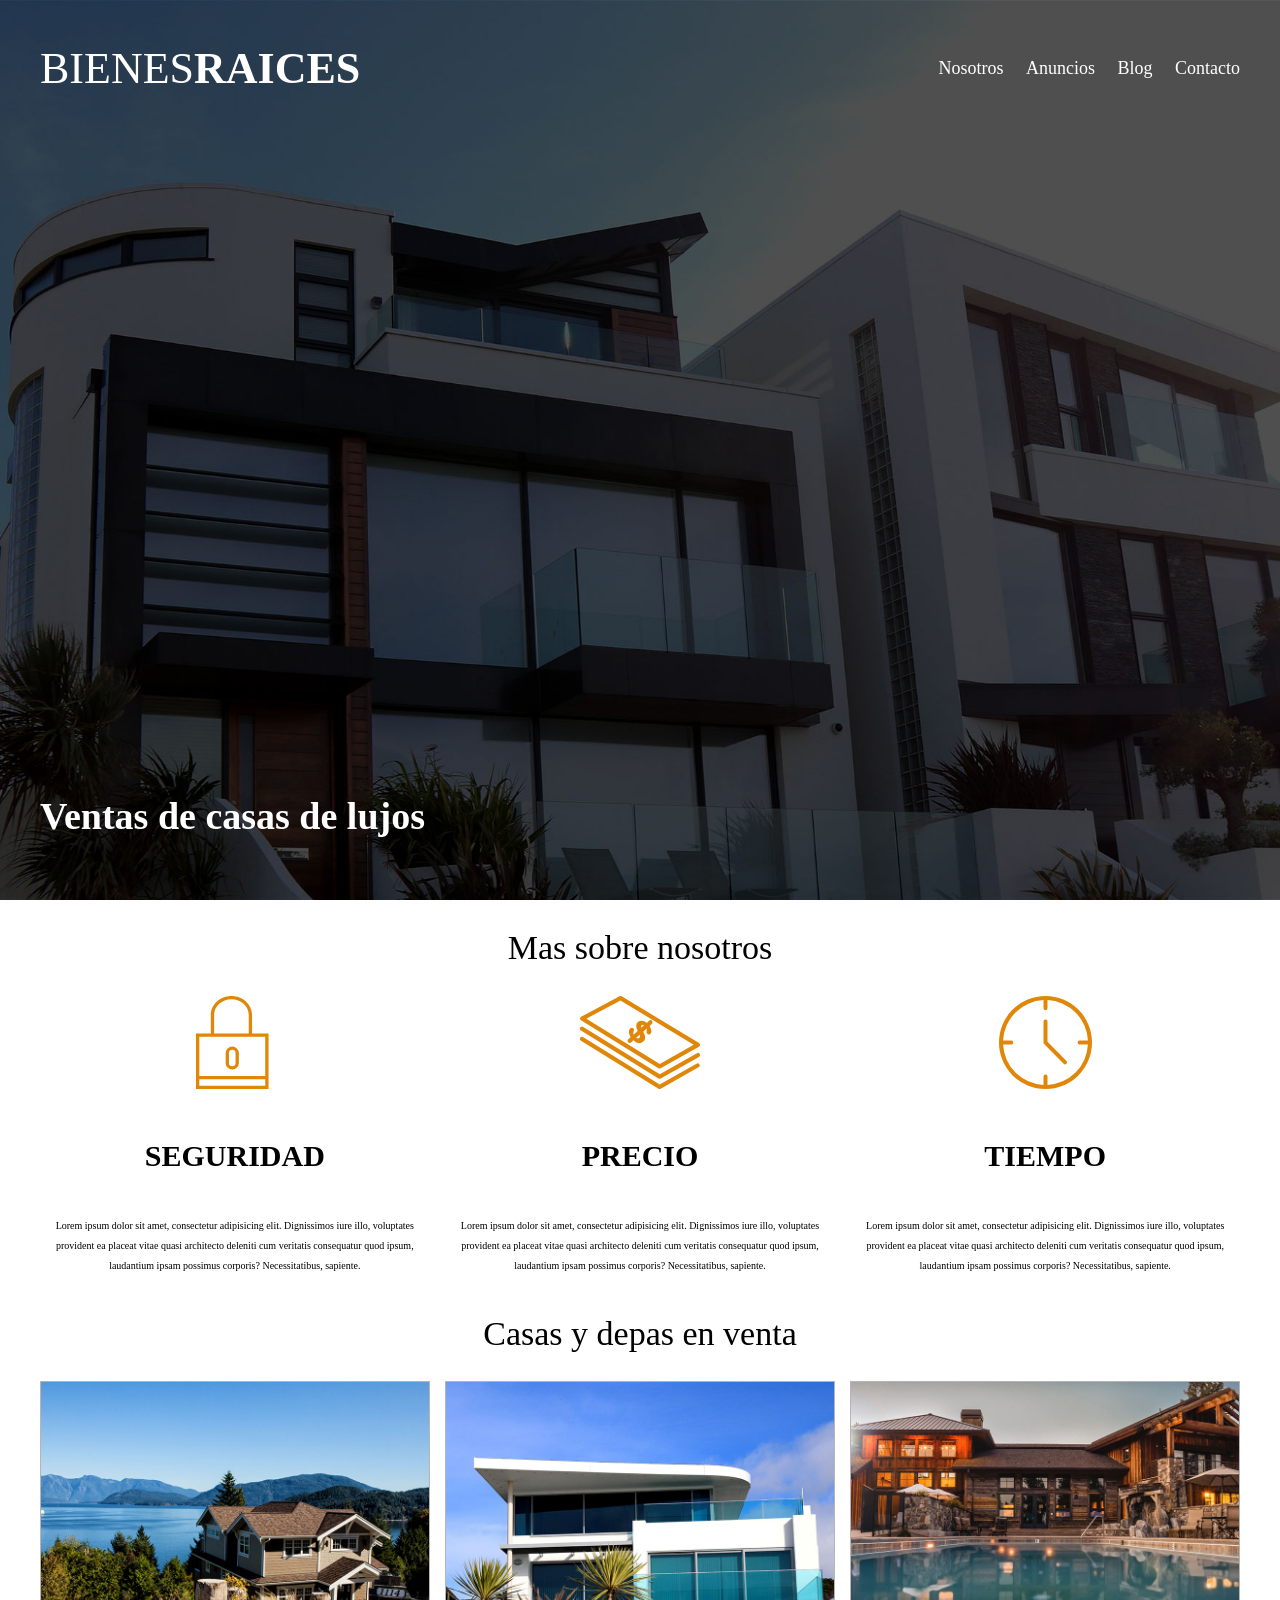
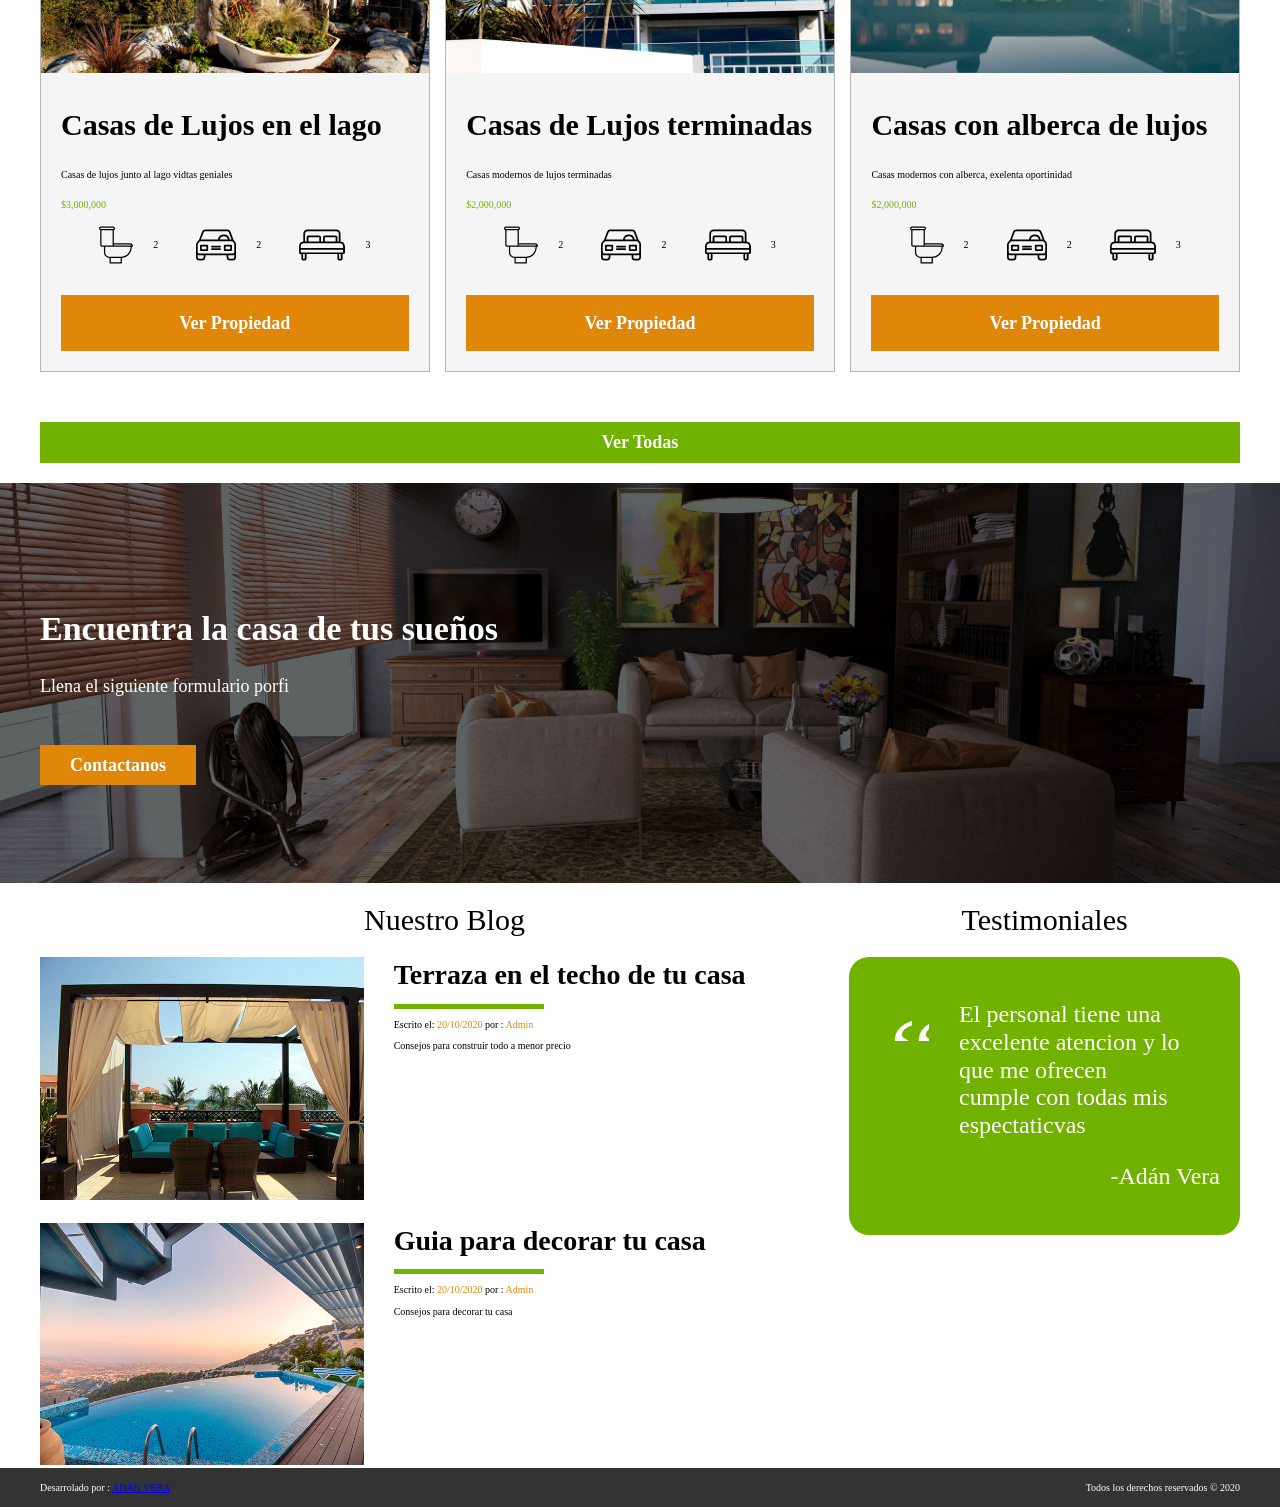
<file: index.html>
<!DOCTYPE html>
<html lang="en">
<head>
    <meta charset="UTF-8">
    <meta name="viewport" content="width=device-width, initial-scale=1.0">
    <title>Bienes Raices</title>
    <link href="https://fonts.googleapis.com/css2?family=Lato:wght@300;400;700;900&display=swap" rel="stylesheet">
    <link rel="stylesheet" href="css/normalize.css">
    <link rel="stylesheet" href="css/main.css">
    
</head>
<body>

    <header class="site-header inicio">

        <div class="contenedor contenido-header">
            <div class="barra">
                <a href="/">
                    <img src="img/logo.svg" alt="">
                </a>
                <div class="mobile-menu">
                    <a href="#navegacion">
                        <img src="img/barras.svg" alt="">
                    </a>
                </div>
                <nav id="navegacion" class="navegacion">
                    <a target="_self" href="nosotros.html">Nosotros</a>
                    <a target="_self" href="anuncios.html">Anuncios</a>
                    <a target="_self" href="blog.html">Blog</a>
                    <a  target="_self" href="contacto.html">Contacto</a>
                </nav>
            </div>
            <h1>Ventas de casas de lujos </h1>
        </div> 
    </header>

    

    <section class="contenedor seccion">
        <h2 class="fw-300 centrar-texto">Mas sobre nosotros</h2>

        <div class="iconos-nosotros">
            <div class="icono">
            <img src="img/icono1.svg" alt="seguridad">
                <h3>SEGURIDAD</h3>
                <p>Lorem ipsum dolor sit amet, consectetur adipisicing elit. Dignissimos iure illo,
                    voluptates provident ea placeat vitae quasi architecto deleniti cum veritatis consequatur 
                    quod ipsum, laudantium ipsam possimus corporis? Necessitatibus, sapiente.
                </p>
            </div> 

            <div class="icono">
                <img src="img/icono2.svg" alt="">
                <h3>PRECIO</h3>
                <p>Lorem ipsum dolor sit amet, consectetur adipisicing elit. Dignissimos iure illo,
                    voluptates provident ea placeat vitae quasi architecto deleniti cum veritatis consequatur 
                    quod ipsum, laudantium ipsam possimus corporis? Necessitatibus, sapiente.
                </p>
            </div>

            <div class="icono">
                <img src="img/icono3.svg" alt="">
                <h3>Tiempo</h3>
                <p>Lorem ipsum dolor sit amet, consectetur adipisicing elit. Dignissimos iure illo,
                    voluptates provident ea placeat vitae quasi architecto deleniti cum veritatis consequatur 
                    quod ipsum, laudantium ipsam possimus corporis? Necessitatibus, sapiente.
                </p>
            </div>
        </div>
    </section>

    <main class="seccion contenedor">

        <h2 class="fw-300 centrar-texto">Casas y depas en venta</h2>
        <div class="contenedor-anuncios">
            <div class="anuncio">
                <img src="img/anuncio1.jpg" alt="">
                <div class="contenido-anuncio">
                    <h3>Casas de Lujos en el lago</h3>
                    <p>Casas de lujos junto al lago vidtas geniales</p>
                    <p class="precio">$3,000,000</p>

                    <ul class="icon-caracteristicas">
                        <li><img src="img/icono_wc.svg" alt=""><p>2</p></li>
                        <li><img src="img/icono_estacionamiento.svg" alt=""><p>2</p></li>
                        <li><img src="img/icono_dormitorio.svg" alt=""><p>3</p></li>
                    </ul>

                    <a href="#" class="boton btn-amarillo d-block">Ver Propiedad</a>
                </div>
            </div>

            <div class="anuncio">
                <img src="img/anuncio2.jpg" alt="">
                <div class="contenido-anuncio">
                    <h3>Casas de Lujos terminadas</h3>
                    <p>Casas modernos de lujos terminadas</p>
                    <p class="precio">$2,000,000</p>

                    <ul class="icon-caracteristicas">
                        <li><img src="img/icono_wc.svg" alt=""><p>2</p></li>
                        <li><img src="img/icono_estacionamiento.svg" alt=""><p>2</p></li>
                        <li><img src="img/icono_dormitorio.svg" alt=""><p>3</p></li>
                    </ul>

                    <a href="#" class="boton btn-amarillo d-block">Ver Propiedad</a>
                </div>
            </div>

            <div class="anuncio">
                <img src="img/anuncio3.jpg" alt="">
                <div class="contenido-anuncio">
                    <h3>Casas con alberca de lujos</h3>
                    <p>Casas modernos con alberca, exelenta oportinidad</p>
                    <p class="precio">$2,000,000</p>
                    <ul class="icon-caracteristicas">
                        <li><img src="img/icono_wc.svg" alt=""><p>2</p></li>
                        <li><img src="img/icono_estacionamiento.svg" alt=""><p>2</p></li>
                        <li><img src="img/icono_dormitorio.svg" alt=""><p>3</p></li>
                    </ul>

                    <a href="#" class="boton btn-amarillo d-block">Ver Propiedad</a>
                </div>
            </div>
        </div>
        <div class="ver-todas">
            <a href="#" class="boton btn-verde">Ver Todas</a>
        </div>

    </main>

    <section class="imagen-contacto"  >
        <div class="contenedor cont-contacto">
            <h2>Encuentra la casa de tus sueños</h2>
            <p>Llena el siguiente formulario porfi</p>
            <a href="#" class="boton btn-amarillo">Contactanos</a>
        </div>
    </section>

    <div class="seccion-inferior contenedor">
        <section class="blog">
            <h3 class="centrar-texto fw-300 seccion">Nuestro Blog</h3>

            <article class="entrada-blog">
                <div class="imagen">
                    <img src="img/blog1.jpg" alt="">
                </div>
                <div class="texto-entrada">
                    <a href="#"><h4>Terraza en el techo de tu casa</h4></a>
                    <p>Escrito el: <span> 20/10/2020 </span> por : <span> Admin </span></p>
                    <p>Consejos para construir todo a menor precio</p>
                </div>
            </article>

            <article class="entrada-blog">
                <div class="imagen">
                    <img src="img/blog2.jpg" alt="">
                </div>
                <div class="texto-entrada">
                    <a href="#"><h4>Guia para decorar tu casa</h4></a>
                    <p>Escrito el: <span> 20/10/2020 </span> por : <span> Admin </span></p>
                    <p>Consejos para decorar tu casa</p>
                </div>
            </article>
        
        </section>

        <section class="testimoniales">
            <h3 class="centrar-texto fw-300 seccion">Testimoniales</h3>
            <div class="testimonial">
                <blockquote>
                    El personal tiene una excelente atencion y lo que me ofrecen
                    cumple con todas mis espectaticvas
                </blockquote>
                <p>-Adán Vera</p>
            </div>
        </section>
    </div>



    <footer class="site-footer seccion">
        <div class="footer-cont contenedor ">
            <div class="desarrollo">
                <p>Desarrolado por : <a href="#">ADÁN VERA</a></p>
            </div>
            <div class="copy">
                <p>Todos los derechos reservados &copy; 2020</p>
            </div>
        </div>
    </footer>

</body>

</html>
</file>
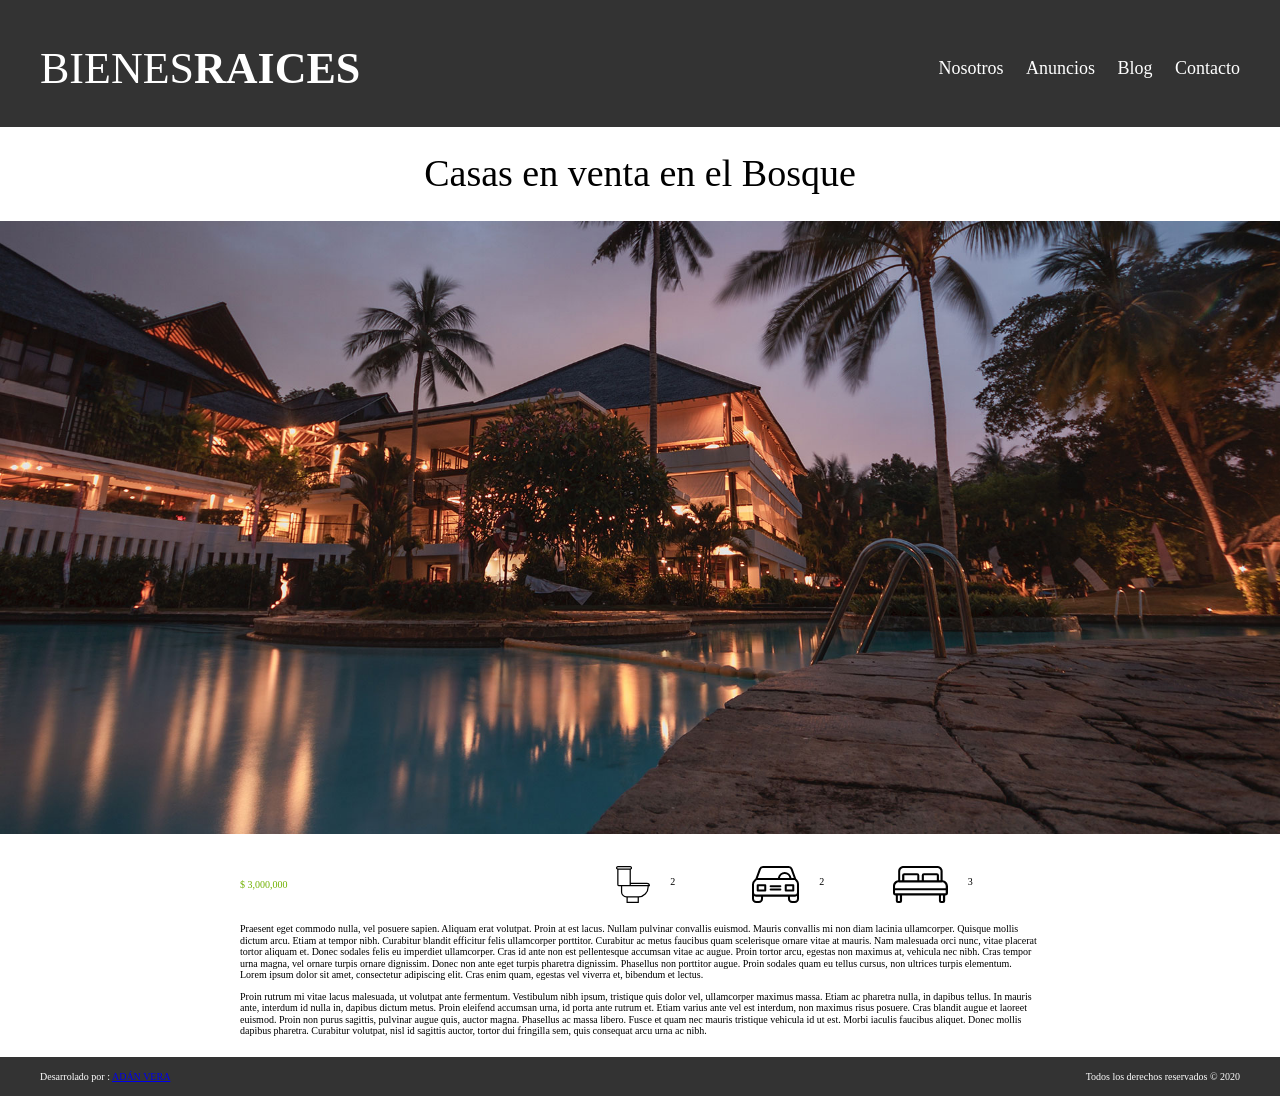
<file: anuncio.html>
<!DOCTYPE html>
<html lang="en">
<head>
    <meta charset="UTF-8">
    <meta name="viewport" content="width=device-width, initial-scale=1.0">
    <title>Bienes Raices</title>
    <link href="https://fonts.googleapis.com/css2?family=Lato:wght@300;400;700;900&display=swap" rel="stylesheet">
    <link rel="stylesheet" href="css/normalize.css">
    <link rel="stylesheet" href="css/main.css">
</head>
<body>
    <header class="site-header">

        <div class="contenedor contenido-header">
            <div class="barra">
                <a href="/">
                    <img src="img/logo.svg" alt="">
                </a>
                <div class="mobile-menu">
                    <a href="#navegacion">
                        <img src="img/barras.svg" alt="">
                    </a>
                </div>
                <nav id="navegacion" class="navegacion">
                    <a target="_self" href="nosotros.html">Nosotros</a>
                    <a target="_self" href="anuncios.html">Anuncios</a>
                    <a target="_self" href="blog.html">Blog</a>
                    <a  target="_self" href="contacto.html">Contacto</a>
                </nav>
            </div>
        </div> 
    </header>
    
    <h1 class="fw-300 centrar-texto">Casas en venta en el Bosque</h1>
    <img src="img/destacada.jpg" alt="">

    <main class="contenedor seccion contenido-centrado">
        <div class="resumen-propiedad">

            <p class="precio">$ 3,000,000</p>

            <ul class="icon-caracteristicas">
                <li><img src="img/icono_wc.svg" alt=""><p>2</p></li>
                <li><img src="img/icono_estacionamiento.svg" alt=""><p>2</p></li>
                <li><img src="img/icono_dormitorio.svg" alt=""><p>3</p></li>
            </ul>
        </div>
        <p>
        Praesent eget commodo nulla, vel posuere sapien. Aliquam erat volutpat. 
        Proin at est lacus. Nullam pulvinar convallis euismod. 
        Mauris convallis mi non diam lacinia ullamcorper. 
        Quisque mollis dictum arcu. Etiam at tempor nibh.
        Curabitur blandit efficitur felis ullamcorper porttitor. 
        Curabitur ac metus faucibus quam scelerisque ornare vitae at mauris. 
        Nam malesuada orci nunc, vitae placerat tortor aliquam et. 
        Donec sodales felis eu imperdiet ullamcorper. 
        Cras id ante non est pellentesque accumsan vitae ac augue. 
        Proin tortor arcu, egestas non maximus at, vehicula nec nibh. 
        Cras tempor urna magna, vel ornare turpis ornare dignissim. 
        Donec non ante eget turpis pharetra dignissim. Phasellus non porttitor augue. 
        Proin sodales quam eu tellus cursus, non ultrices turpis elementum. 
        Lorem ipsum dolor sit amet, consectetur adipiscing elit. 
        Cras enim quam, egestas vel viverra et, bibendum et lectus.</p>

        <p> Proin rutrum mi vitae lacus malesuada, ut volutpat ante fermentum. 
        Vestibulum nibh ipsum, tristique quis dolor vel, ullamcorper maximus massa.
        Etiam ac pharetra nulla, in dapibus tellus. 
        In mauris ante, interdum id nulla in, dapibus dictum metus. 
        Proin eleifend accumsan urna, id porta ante rutrum et. 
        Etiam varius ante vel est interdum, non maximus risus posuere. 
        Cras blandit augue et laoreet euismod. Proin non purus sagittis, 
        pulvinar augue quis, auctor magna. Phasellus ac massa libero. 
        Fusce et quam nec mauris tristique vehicula id ut est. Morbi iaculis faucibus aliquet. 
        Donec mollis dapibus pharetra. 
        Curabitur volutpat, nisl id sagittis auctor, tortor dui fringilla sem,
        quis consequat arcu urna ac nibh.
        </p>
    </main>

    <footer class="site-footer seccion">
        <div class="footer-cont contenedor ">
            <div class="desarrollo">
                <p>Desarrolado por : <a href="#">ADÁN VERA</a></p>
            </div>
            <div class="copy">
                <p>Todos los derechos reservados &copy; 2020</p>
            </div>
        </div>
    </footer>

</body>
</html>
</file>
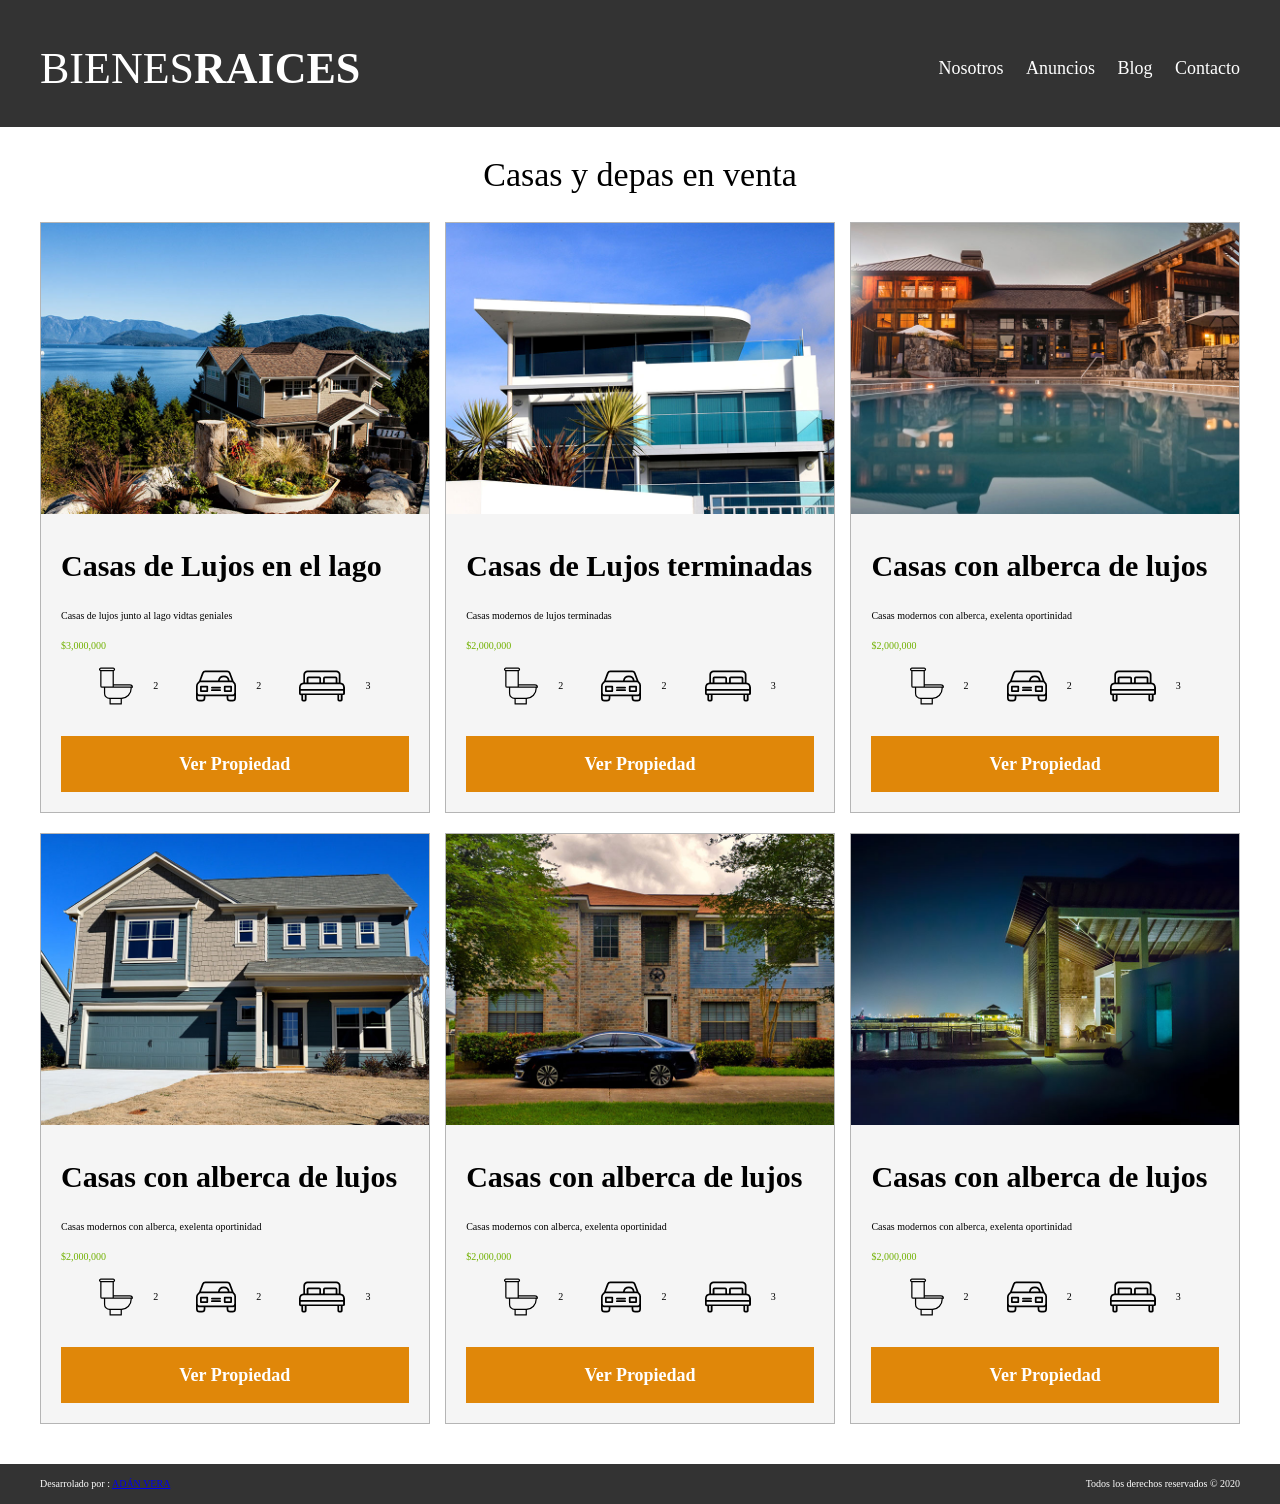
<file: anuncios.html>
<!DOCTYPE html>
<html lang="en">
<head>
    <meta charset="UTF-8">
    <meta name="viewport" content="width=device-width, initial-scale=1.0">
    <title>Bienes Raices</title>
    <link href="https://fonts.googleapis.com/css2?family=Lato:wght@300;400;700;900&display=swap" rel="stylesheet">
    <link rel="stylesheet" href="css/normalize.css">
    <link rel="stylesheet" href="css/main.css">
</head>
<body>
    <header class="site-header">

        <div class="contenedor contenido-header">
            <div class="barra">
                <a href="/">
                    <img src="img/logo.svg" alt="">
                </a>
                <div class="mobile-menu">
                    <a href="#navegacion">
                        <img src="img/barras.svg" alt="">
                    </a>
                </div>
                <nav id="navegacion" class="navegacion">
                    <a target="_self" href="nosotros.html">Nosotros</a>
                    <a target="_self" href="anuncios.html">Anuncios</a>
                    <a target="_self" href="blog.html">Blog</a>
                    <a  target="_self" href="contacto.html">Contacto</a>
                </nav>
            </div>
        </div> 
    </header>
    <main class="seccion contenedor">

        <h2 class="fw-300 centrar-texto">Casas y depas en venta</h2>
        <div class="contenedor-anuncios">
            <div class="anuncio">
                <img src="img/anuncio1.jpg" alt="">
                <div class="contenido-anuncio">
                    <h3>Casas de Lujos en el lago</h3>
                    <p>Casas de lujos junto al lago vidtas geniales</p>
                    <p class="precio">$3,000,000</p>

                    <ul class="icon-caracteristicas">
                        <li><img src="img/icono_wc.svg" alt=""><p>2</p></li>
                        <li><img src="img/icono_estacionamiento.svg" alt=""><p>2</p></li>
                        <li><img src="img/icono_dormitorio.svg" alt=""><p>3</p></li>
                    </ul>

                    <a href="anuncio.html" class="boton btn-amarillo d-block">Ver Propiedad</a>
                </div>
            </div>

            <div class="anuncio">
                <img src="img/anuncio2.jpg" alt="">
                <div class="contenido-anuncio">
                    <h3>Casas de Lujos terminadas</h3>
                    <p>Casas modernos de lujos terminadas</p>
                    <p class="precio">$2,000,000</p>

                    <ul class="icon-caracteristicas">
                        <li><img src="img/icono_wc.svg" alt=""><p>2</p></li>
                        <li><img src="img/icono_estacionamiento.svg" alt=""><p>2</p></li>
                        <li><img src="img/icono_dormitorio.svg" alt=""><p>3</p></li>
                    </ul>

                    <a href="anuncio.html" class="boton btn-amarillo d-block">Ver Propiedad</a>
                </div>
            </div>

            <div class="anuncio">
                <img src="img/anuncio3.jpg" alt="">
                <div class="contenido-anuncio">
                    <h3>Casas con alberca de lujos</h3>
                    <p>Casas modernos con alberca, exelenta oportinidad</p>
                    <p class="precio">$2,000,000</p>
                    <ul class="icon-caracteristicas">
                        <li><img src="img/icono_wc.svg" alt=""><p>2</p></li>
                        <li><img src="img/icono_estacionamiento.svg" alt=""><p>2</p></li>
                        <li><img src="img/icono_dormitorio.svg" alt=""><p>3</p></li>
                    </ul>

                    <a href="anuncio.html" class="boton btn-amarillo d-block">Ver Propiedad</a>
                </div>
            </div>

            <div class="anuncio">
                <img src="img/anuncio4.jpg" alt="">
                <div class="contenido-anuncio">
                    <h3>Casas con alberca de lujos</h3>
                    <p>Casas modernos con alberca, exelenta oportinidad</p>
                    <p class="precio">$2,000,000</p>
                    <ul class="icon-caracteristicas">
                        <li><img src="img/icono_wc.svg" alt=""><p>2</p></li>
                        <li><img src="img/icono_estacionamiento.svg" alt=""><p>2</p></li>
                        <li><img src="img/icono_dormitorio.svg" alt=""><p>3</p></li>
                    </ul>

                    <a href="anuncio.html" class="boton btn-amarillo d-block">Ver Propiedad</a>
                </div>
            </div>

            <div class="anuncio">
                <img src="img/anuncio5.jpg" alt="">
                <div class="contenido-anuncio">
                    <h3>Casas con alberca de lujos</h3>
                    <p>Casas modernos con alberca, exelenta oportinidad</p>
                    <p class="precio">$2,000,000</p>
                    <ul class="icon-caracteristicas">
                        <li><img src="img/icono_wc.svg" alt=""><p>2</p></li>
                        <li><img src="img/icono_estacionamiento.svg" alt=""><p>2</p></li>
                        <li><img src="img/icono_dormitorio.svg" alt=""><p>3</p></li>
                    </ul>

                    <a href="anuncio.html" class="boton btn-amarillo d-block">Ver Propiedad</a>
                </div>
            </div>

            <div class="anuncio">
                <img src="img/anuncio6.jpg" alt="">
                <div class="contenido-anuncio">
                    <h3>Casas con alberca de lujos</h3>
                    <p>Casas modernos con alberca, exelenta oportinidad</p>
                    <p class="precio">$2,000,000</p>
                    <ul class="icon-caracteristicas">
                        <li><img src="img/icono_wc.svg" alt=""><p>2</p></li>
                        <li><img src="img/icono_estacionamiento.svg" alt=""><p>2</p></li>
                        <li><img src="img/icono_dormitorio.svg" alt=""><p>3</p></li>
                    </ul>

                    <a href="anuncio.html" class="boton btn-amarillo d-block">Ver Propiedad</a>
                </div>
            </div>


        </div>
    </main>

    <footer class="site-footer seccion">
        <div class="footer-cont contenedor ">
            <div class="desarrollo">
                <p>Desarrolado por : <a href="#">ADÁN VERA</a></p>
            </div>
            <div class="copy">
                <p>Todos los derechos reservados &copy; 2020</p>
            </div>
        </div>
    </footer>

</body>
</html>
</file>
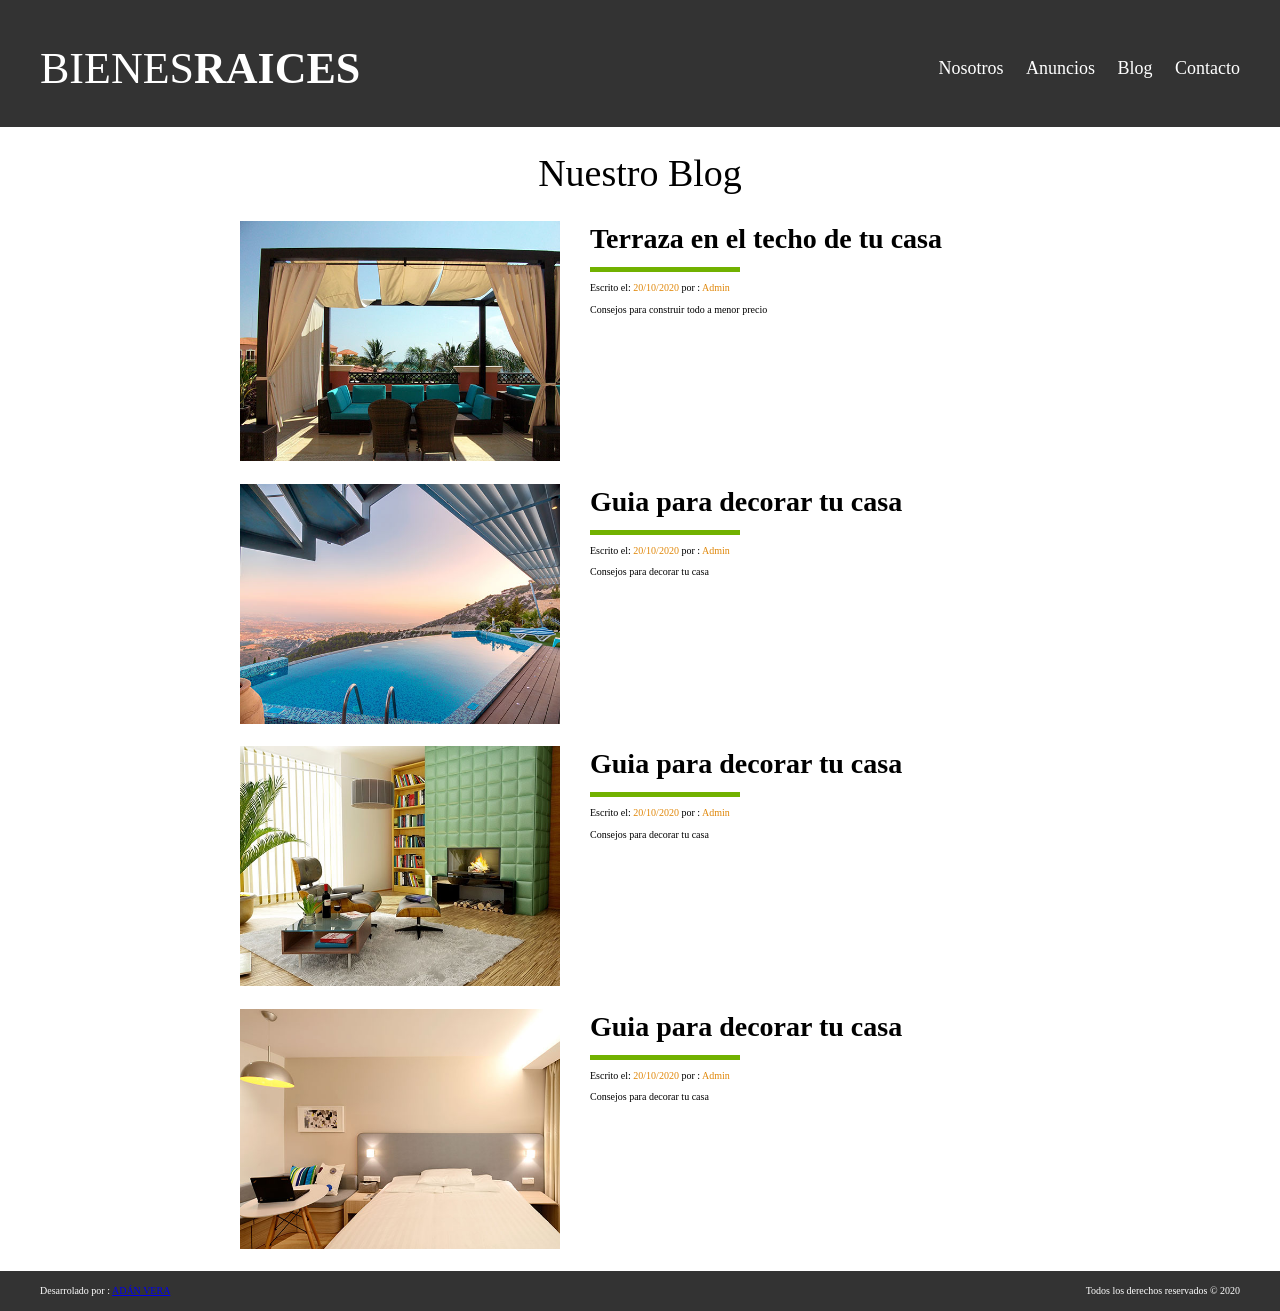
<file: blog.html>
<!DOCTYPE html>
<html lang="en">
<head>
    <meta charset="UTF-8">
    <meta name="viewport" content="width=device-width, initial-scale=1.0">
    <title>Bienes Raices</title>
    <link href="https://fonts.googleapis.com/css2?family=Lato:wght@300;400;700;900&display=swap" rel="stylesheet">
    <link rel="stylesheet" href="css/normalize.css">
    <link rel="stylesheet" href="css/main.css">
</head>
<body>
    <header class="site-header">

        <div class="contenedor contenido-header">
            <div class="barra">
                <a href="/">
                    <img src="img/logo.svg" alt="">
                </a>
                <div class="mobile-menu">
                    <a href="#navegacion">
                        <img src="img/barras.svg" alt="">
                    </a>
                </div>
                <nav id="navegacion" class="navegacion">
                    <a target="_self" href="nosotros.html">Nosotros</a>
                    <a target="_self" href="anuncios.html">Anuncios</a>
                    <a target="_self" href="blog.html">Blog</a>
                    <a  target="_self" href="contacto.html">Contacto</a>
                </nav>
            </div>
        </div> 
    </header>



    <main class="contenedor seccion contenido-centrado"> 
        <h1 class="fw-300 centrar-texto">Nuestro Blog</h1>
        <article class="entrada-blog">
            <div class="imagen">
                <img src="img/blog1.jpg" alt="">
            </div>
            <div class="texto-entrada">
                <a href="entrada.html"><h4>Terraza en el techo de tu casa</h4></a>
                <p>Escrito el: <span> 20/10/2020 </span> por : <span> Admin </span></p>
                <p>Consejos para construir todo a menor precio</p>
            </div>
        </article>

        <article class="entrada-blog">
            <div class="imagen">
                <img src="img/blog2.jpg" alt="">
            </div>
            <div class="texto-entrada">
                <a href="entrada.html"><h4>Guia para decorar tu casa</h4></a>
                <p>Escrito el: <span> 20/10/2020 </span> por : <span> Admin </span></p>
                <p>Consejos para decorar tu casa</p>
            </div>
        </article>
        <article class="entrada-blog">
            <div class="imagen">
                <img src="img/blog3.jpg" alt="">
            </div>
            <div class="texto-entrada">
                <a href="entrada.html"><h4>Guia para decorar tu casa</h4></a>
                <p>Escrito el: <span> 20/10/2020 </span> por : <span> Admin </span></p>
                <p>Consejos para decorar tu casa</p>
            </div>
        </article>
        <article class="entrada-blog">
            <div class="imagen">
                <img src="img/blog4.jpg" alt="">
            </div>
            <div class="texto-entrada">
                <a href="entrada.html"><h4>Guia para decorar tu casa</h4></a>
                <p>Escrito el: <span> 20/10/2020 </span> por : <span> Admin </span></p>
                <p>Consejos para decorar tu casa</p>
            </div>
        </article>
    </main>

    <footer class="site-footer seccion">
        <div class="footer-cont contenedor ">
            <div class="desarrollo">
                <p>Desarrolado por : <a href="#">ADÁN VERA</a></p>
            </div>
            <div class="copy">
                <p>Todos los derechos reservados &copy; 2020</p>
            </div>
        </div>
    </footer>

</body>
</html>
</file>
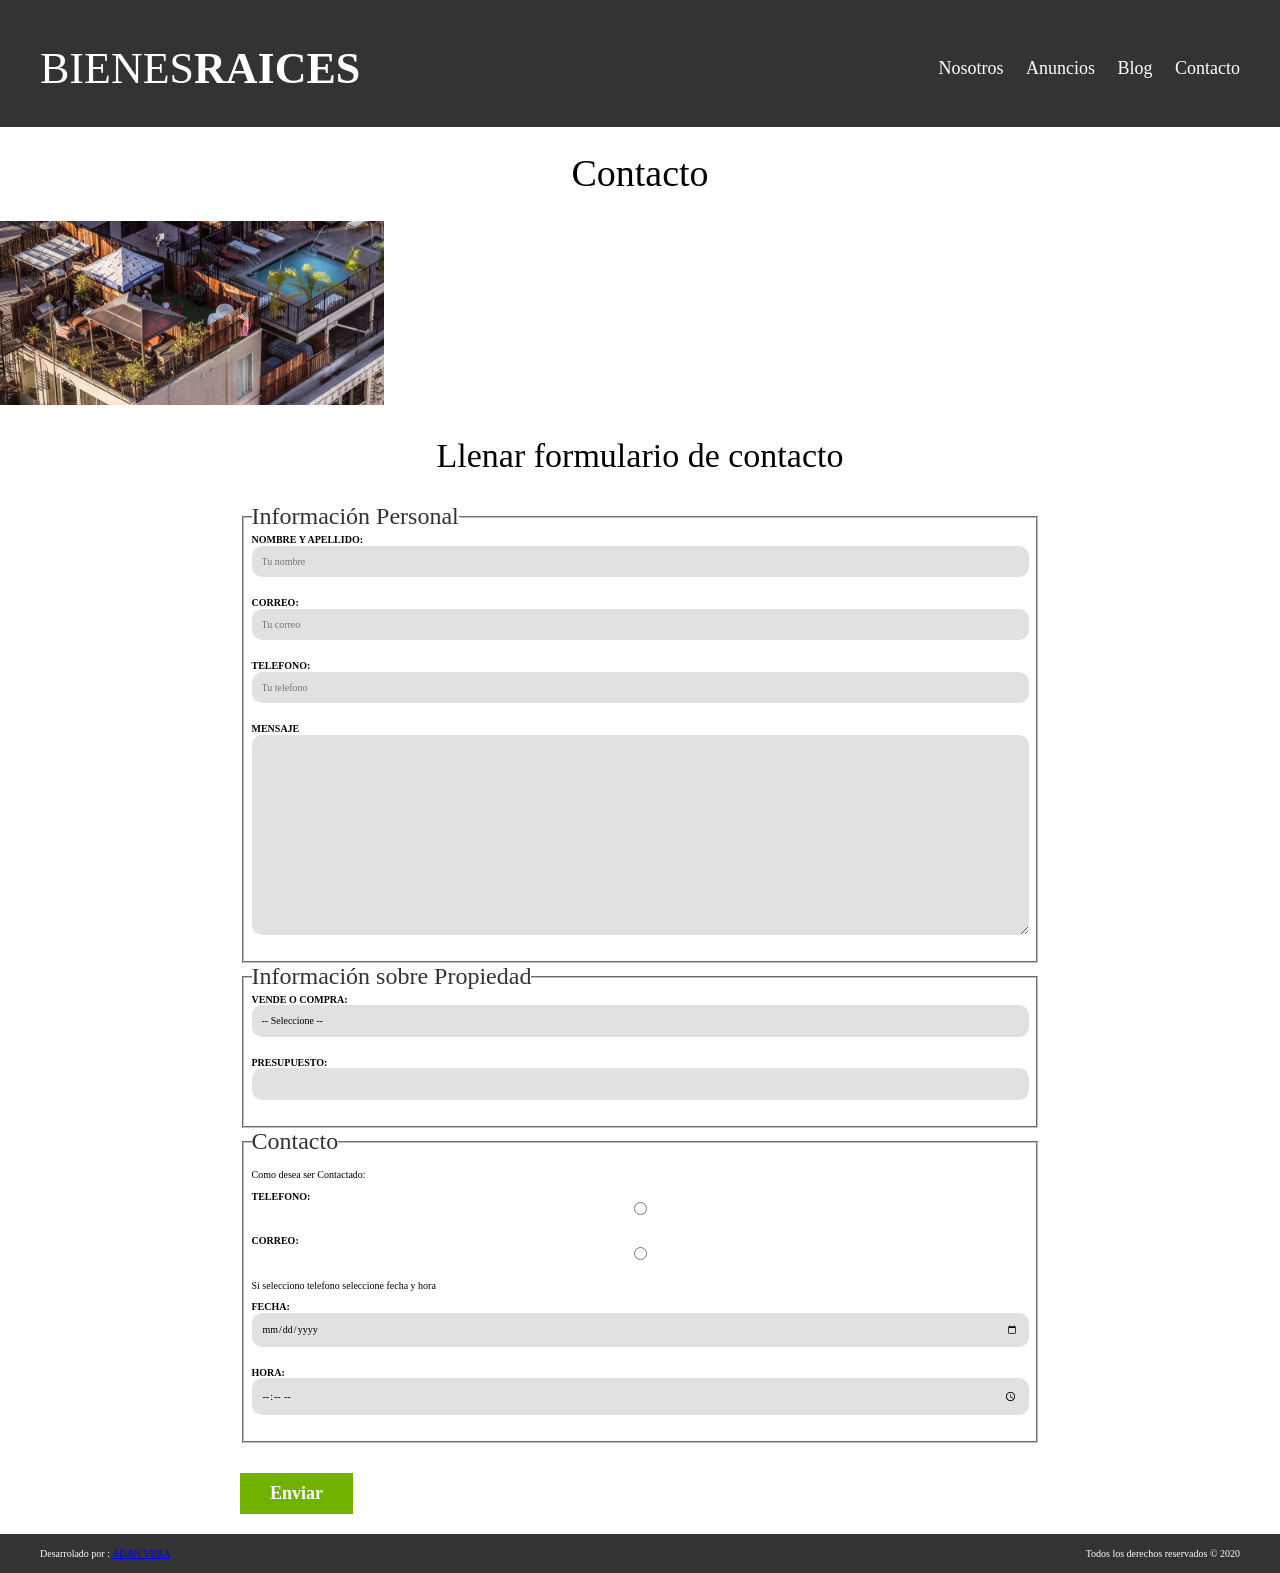
<file: contacto.html>
<!DOCTYPE html>
<html lang="en">
<head>
    <meta charset="UTF-8">
    <meta name="viewport" content="width=device-width, initial-scale=1.0">
    <title>Bienes Raices</title>
    <link href="https://fonts.googleapis.com/css2?family=Lato:wght@300;400;700;900&display=swap" rel="stylesheet">
    <link rel="stylesheet" href="css/normalize.css">
    <link rel="stylesheet" href="css/main.css">
</head>
<body>
    <header class="site-header">

        <div class="contenedor contenido-header">
            <div class="barra">
                <a href="/">
                    <img src="img/logo.svg" alt="">
                </a>
                <div class="mobile-menu">
                    <a href="#navegacion">
                        <img src="img/barras.svg" alt="">
                    </a>
                </div>
                <nav id="navegacion" class="navegacion">
                    <a target="_self" href="nosotros.html">Nosotros</a>
                    <a target="_self" href="anuncios.html">Anuncios</a>
                    <a target="_self" href="blog.html">Blog</a>
                    <a  target="_self" href="contacto.html">Contacto</a>
                </nav>
            </div>
        </div> 
    </header>
    
    <h1 class="fw-300 centrar-texto">Contacto</h1>
    <img src="img/destacada3.jpg" width="30%" alt="">

    <main class="contenedor seccion contenido-centrado">
        <h2 class="fw-300 centrar-texto">Llenar formulario de contacto</h2>

        <fieldset>
            <legend>Información Personal</legend>
            <form action="">
                <label for="nombre">Nombre y apellido: </label>
                <input type="text" id="nombre" placeholder="Tu nombre">

                <label for="correo">Correo: </label>
                <input type="email" id="correo" placeholder="Tu correo">

                <label for="telefono">Telefono: </label>
                <input type="tel" id="telefono" placeholder="Tu telefono">

                <label for="mensaje">Mensaje</label>
                <textarea  id="mensaje" cols="30" rows="10"></textarea>

                
            </form>
        </fieldset>

        <fieldset>
            <legend>Información sobre Propiedad</legend>
            <label for="opciones">Vende o Compra: </label>
            <select  id="opciones">
                <option value="" disabled selected>-- Seleccione --</option>
                <option value="">Compra</option>
                <option value="">Vende</option>
            </select>

            <label for="presupuesto">Presupuesto: </label>
            <input type="number" id="presupuesto" min="0" >
        </fieldset>

        <fieldset>
            <legend>Contacto</legend>

            <p>Como desea ser Contactado: </p>

            <label for="telefono">Telefono: </label>
            <input name="contacto" type="radio" value="telefono" id="telefono">

            <label for="email">Correo: </label>
            <input name="contacto" type="radio" value="email" id="email">

            <p>Si selecciono telefono seleccione fecha y hora</p>
            <label for="fecha">Fecha: </label>
            <input type="date" name="fecha" id="">

            <label for="hora">Hora: </label>
            <input type="time" name="hora" id="hora" min="09:00 " max="16:00">
        </fieldset>

        <input type="submit" value="Enviar" class="boton btn-verde">
    </main>

    <footer class="site-footer seccion">
        <div class="footer-cont contenedor ">
            <div class="desarrollo">
                <p>Desarrolado por : <a href="#">ADÁN VERA</a></p>
            </div>
            <div class="copy">
                <p>Todos los derechos reservados &copy; 2020</p>
            </div>
        </div>
    </footer>

</body>
</html>
</file>
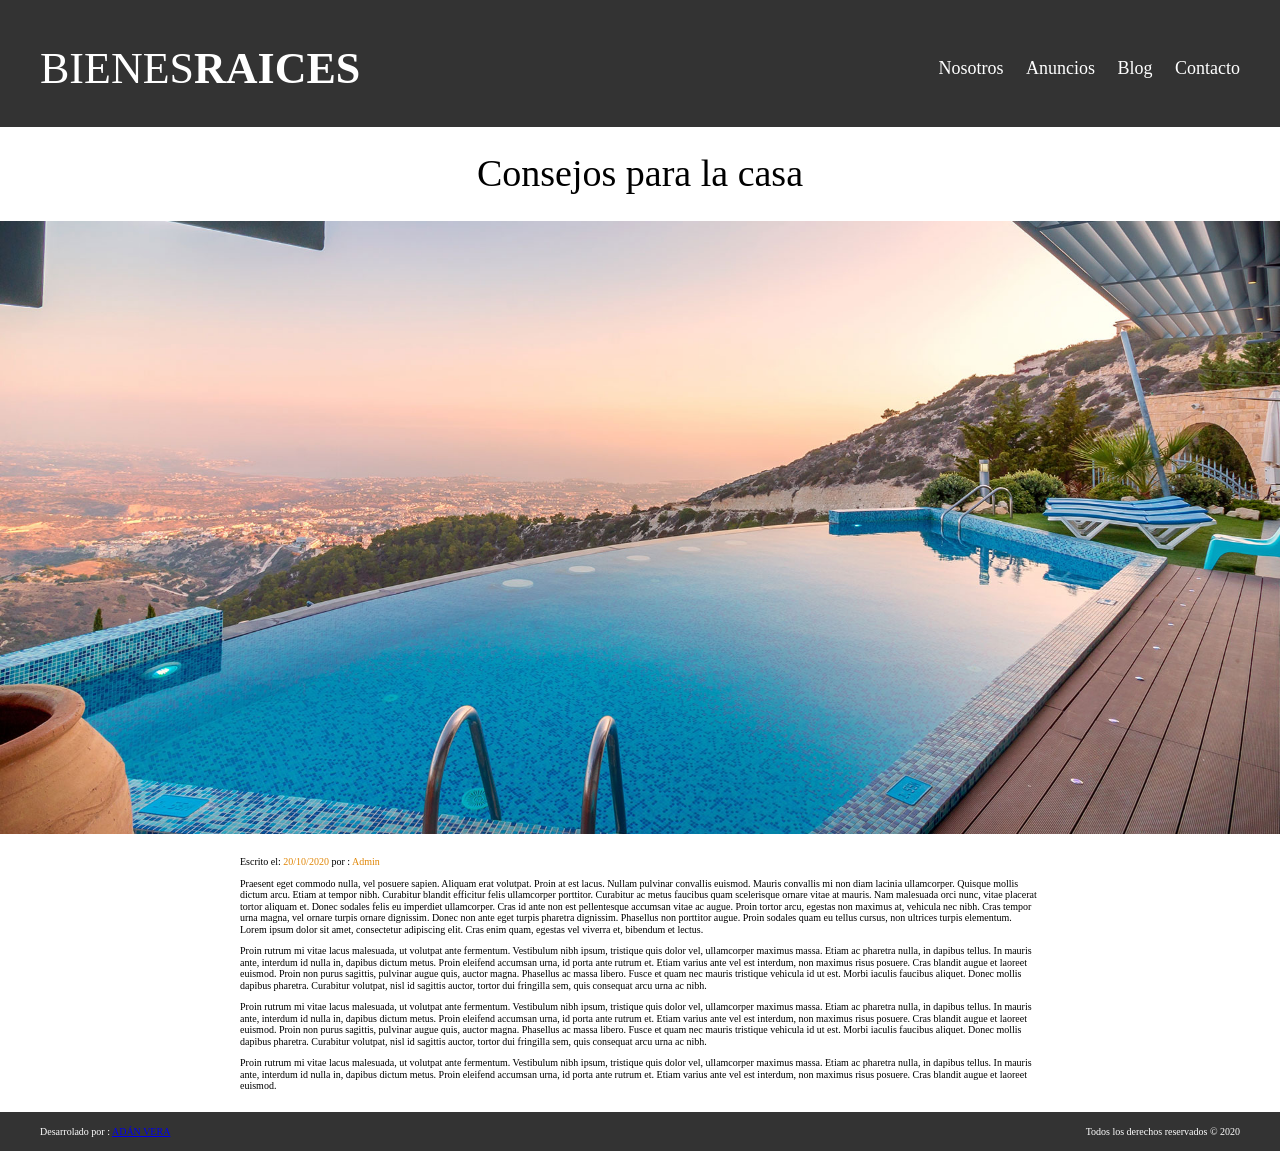
<file: entrada.html>
<!DOCTYPE html>
<html lang="en">
<head>
    <meta charset="UTF-8">
    <meta name="viewport" content="width=device-width, initial-scale=1.0">
    <title>Bienes Raices</title>
    <link href="https://fonts.googleapis.com/css2?family=Lato:wght@300;400;700;900&display=swap" rel="stylesheet">
    <link rel="stylesheet" href="css/normalize.css">
    <link rel="stylesheet" href="css/main.css">
</head>
<body>
    <header class="site-header">

        <div class="contenedor contenido-header">
            <div class="barra">
                <a href="/">
                    <img src="img/logo.svg" alt="">
                </a>
                <div class="mobile-menu">
                    <a href="#navegacion">
                        <img src="img/barras.svg" alt="">
                    </a>
                </div>
                <nav id="navegacion" class="navegacion">
                    <a target="_self" href="nosotros.html">Nosotros</a>
                    <a target="_self" href="anuncios.html">Anuncios</a>
                    <a target="_self" href="blog.html">Blog</a>
                    <a  target="_self" href="contacto.html">Contacto</a>
                </nav>
            </div>
        </div> 
    </header>
    
    <h1 class="fw-300 centrar-texto">Consejos para la casa</h1>
    <img src="img/destacada2.jpg" alt="">

    <main class="contenedor seccion contenido-centrado texto-entrada">
        <p>Escrito el: <span> 20/10/2020 </span> por : <span> Admin </span></p>
        
        <p>
        Praesent eget commodo nulla, vel posuere sapien. Aliquam erat volutpat. 
        Proin at est lacus. Nullam pulvinar convallis euismod. 
        Mauris convallis mi non diam lacinia ullamcorper. 
        Quisque mollis dictum arcu. Etiam at tempor nibh.
        Curabitur blandit efficitur felis ullamcorper porttitor. 
        Curabitur ac metus faucibus quam scelerisque ornare vitae at mauris. 
        Nam malesuada orci nunc, vitae placerat tortor aliquam et. 
        Donec sodales felis eu imperdiet ullamcorper. 
        Cras id ante non est pellentesque accumsan vitae ac augue. 
        Proin tortor arcu, egestas non maximus at, vehicula nec nibh. 
        Cras tempor urna magna, vel ornare turpis ornare dignissim. 
        Donec non ante eget turpis pharetra dignissim. Phasellus non porttitor augue. 
        Proin sodales quam eu tellus cursus, non ultrices turpis elementum. 
        Lorem ipsum dolor sit amet, consectetur adipiscing elit. 
        Cras enim quam, egestas vel viverra et, bibendum et lectus.</p>

        <p> 
        Proin rutrum mi vitae lacus malesuada, ut volutpat ante fermentum. 
        Vestibulum nibh ipsum, tristique quis dolor vel, ullamcorper maximus massa.
        Etiam ac pharetra nulla, in dapibus tellus. 
        In mauris ante, interdum id nulla in, dapibus dictum metus. 
        Proin eleifend accumsan urna, id porta ante rutrum et. 
        Etiam varius ante vel est interdum, non maximus risus posuere. 
        Cras blandit augue et laoreet euismod. Proin non purus sagittis, 
        pulvinar augue quis, auctor magna. Phasellus ac massa libero. 
        Fusce et quam nec mauris tristique vehicula id ut est. Morbi iaculis faucibus aliquet. 
        Donec mollis dapibus pharetra. 
        Curabitur volutpat, nisl id sagittis auctor, tortor dui fringilla sem,
        quis consequat arcu urna ac nibh.
        </p>
        <p> 
        Proin rutrum mi vitae lacus malesuada, ut volutpat ante fermentum. 
        Vestibulum nibh ipsum, tristique quis dolor vel, ullamcorper maximus massa.
        Etiam ac pharetra nulla, in dapibus tellus. 
        In mauris ante, interdum id nulla in, dapibus dictum metus. 
        Proin eleifend accumsan urna, id porta ante rutrum et. 
        Etiam varius ante vel est interdum, non maximus risus posuere. 
        Cras blandit augue et laoreet euismod. Proin non purus sagittis, 
        pulvinar augue quis, auctor magna. Phasellus ac massa libero. 
        Fusce et quam nec mauris tristique vehicula id ut est. Morbi iaculis faucibus aliquet. 
        Donec mollis dapibus pharetra. 
        Curabitur volutpat, nisl id sagittis auctor, tortor dui fringilla sem,
        quis consequat arcu urna ac nibh.
        </p>
        <p> 
        Proin rutrum mi vitae lacus malesuada, ut volutpat ante fermentum. 
        Vestibulum nibh ipsum, tristique quis dolor vel, ullamcorper maximus massa.
        Etiam ac pharetra nulla, in dapibus tellus. 
        In mauris ante, interdum id nulla in, dapibus dictum metus. 
        Proin eleifend accumsan urna, id porta ante rutrum et. 
        Etiam varius ante vel est interdum, non maximus risus posuere. 
        Cras blandit augue et laoreet euismod. 
        </p>

    </main>

    <footer class="site-footer seccion">
        <div class="footer-cont contenedor ">
            <div class="desarrollo">
                <p>Desarrolado por : <a href="#">ADÁN VERA</a></p>
            </div>
            <div class="copy">
                <p>Todos los derechos reservados &copy; 2020</p>
            </div>
        </div>
    </footer>

</body>
</html>
</file>
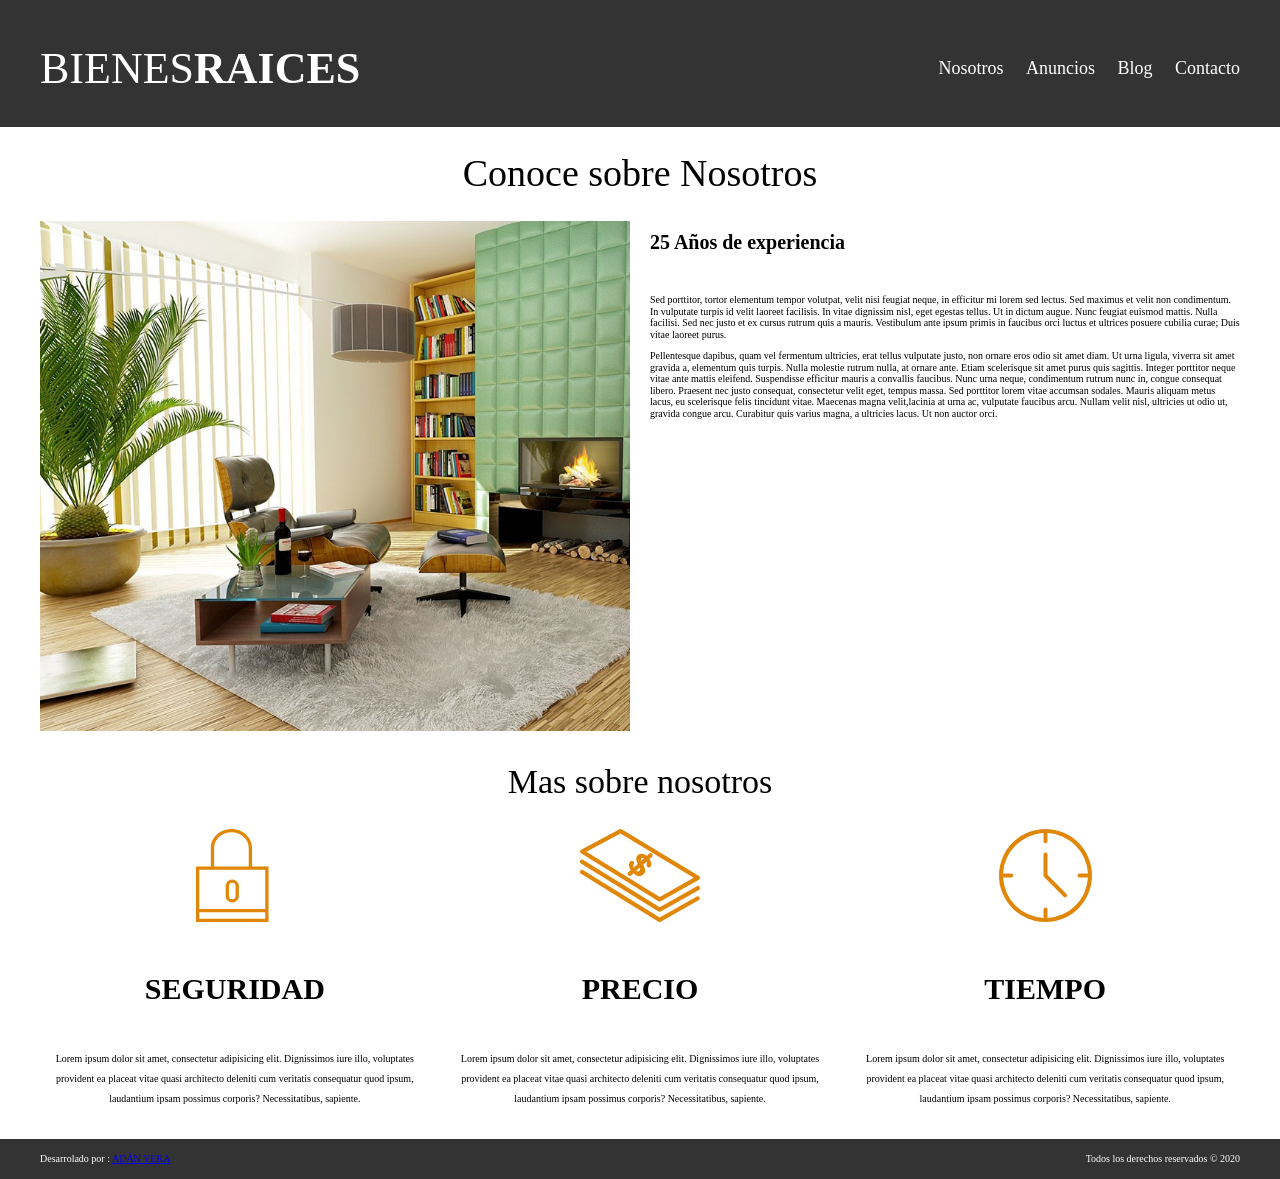
<file: nosotros.html>
<!DOCTYPE html>
<html lang="en">
<head>
    <meta charset="UTF-8">
    <meta name="viewport" content="width=device-width, initial-scale=1.0">
    <title>Bienes Raices</title>
    <link href="https://fonts.googleapis.com/css2?family=Lato:wght@300;400;700;900&display=swap" rel="stylesheet">
    <link rel="stylesheet" href="css/normalize.css">
    <link rel="stylesheet" href="css/main.css">
</head>
<body>
    <header class="site-header">

        <div class="contenedor contenido-header">
            <div class="barra">
                <a href="/">
                    <img src="img/logo.svg" alt="">
                </a>
                <div class="mobile-menu">
                    <a href="#navegacion">
                        <img src="img/barras.svg" alt="">
                    </a>
                </div>
                <nav id="navegacion" class="navegacion">
                    <a target="_self" href="nosotros.html">Nosotros</a>
                    <a target="_self" href="anuncios.html">Anuncios</a>
                    <a target="_self" href="blog.html">Blog</a>
                    <a  target="_self" href="contacto.html">Contacto</a>
                </nav>
            </div>
        </div> 
    </header>
    
    <main class="contenedor">
        <h1 class="fw-300 centrar-texto">Conoce sobre Nosotros</h1>
        <div class="contenido-nosotros">
            <div class="imagen">
                <img src="img/nosotros.jpg" alt="">
            </div>
            <div class="texto-nosotros">
                <blockquote>25 Años de experiencia</blockquote>
                
                <p> Sed porttitor, tortor elementum tempor volutpat, velit nisi feugiat neque, in efficitur mi lorem sed lectus.
                    Sed maximus et velit non condimentum. In vulputate turpis id velit laoreet facilisis. 
                    In vitae dignissim nisl, eget egestas tellus. Ut in dictum augue. Nunc feugiat euismod mattis. 
                    Nulla facilisi. Sed nec justo et ex cursus rutrum quis a mauris.
                    Vestibulum ante ipsum primis in faucibus orci luctus et ultrices posuere cubilia curae;
                    Duis vitae laoreet purus. 
                </p>
                <p>Pellentesque dapibus, quam vel fermentum ultricies, erat tellus vulputate justo, non ornare eros odio sit amet diam. 
                    Ut urna ligula, viverra sit amet gravida a, elementum quis turpis. Nulla molestie rutrum nulla, at ornare ante. 
                    Etiam scelerisque sit amet purus quis sagittis. Integer porttitor neque vitae ante mattis eleifend. 
                    Suspendisse efficitur mauris a convallis faucibus. Nunc urna neque, condimentum rutrum nunc in, congue consequat libero. 
                    Praesent nec justo consequat, consectetur velit eget, tempus massa. Sed porttitor lorem vitae accumsan sodales. 
                    Mauris aliquam metus lacus, eu scelerisque felis tincidunt vitae. Maecenas magna velit,lacinia at urna ac, vulputate faucibus arcu. 
                    Nullam velit nisl, ultricies ut odio ut, gravida congue arcu. Curabitur quis varius magna, a ultricies lacus. Ut non auctor orci.
                </p>
            </div>
        </div>
    </main>


    <section class="contenedor seccion">
        <h2 class="fw-300 centrar-texto">Mas sobre nosotros</h2>

        <div class="iconos-nosotros">
            <div class="icono">
            <img src="img/icono1.svg" alt="seguridad">
                <h3>SEGURIDAD</h3>
                <p>Lorem ipsum dolor sit amet, consectetur adipisicing elit. Dignissimos iure illo,
                    voluptates provident ea placeat vitae quasi architecto deleniti cum veritatis consequatur 
                    quod ipsum, laudantium ipsam possimus corporis? Necessitatibus, sapiente.
                </p>
            </div> 

            <div class="icono">
                <img src="img/icono2.svg" alt="">
                <h3>PRECIO</h3>
                <p>Lorem ipsum dolor sit amet, consectetur adipisicing elit. Dignissimos iure illo,
                    voluptates provident ea placeat vitae quasi architecto deleniti cum veritatis consequatur 
                    quod ipsum, laudantium ipsam possimus corporis? Necessitatibus, sapiente.
                </p>
            </div>

            <div class="icono">
                <img src="img/icono3.svg" alt="">
                <h3>Tiempo</h3>
                <p>Lorem ipsum dolor sit amet, consectetur adipisicing elit. Dignissimos iure illo,
                    voluptates provident ea placeat vitae quasi architecto deleniti cum veritatis consequatur 
                    quod ipsum, laudantium ipsam possimus corporis? Necessitatibus, sapiente.
                </p>
            </div>
        </div>
    </section>

    <footer class="site-footer seccion">
        <div class="footer-cont contenedor ">
            <div class="desarrollo">
                <p>Desarrolado por : <a href="#">ADÁN VERA</a></p>
            </div>
            <div class="copy">
                <p>Todos los derechos reservados &copy; 2020</p>
            </div>
        </div>
    </footer>

</body>
</html>
</file>
<file: css/main.css>
html {
    box-sizing: border-box;
    font-size: 62.5%; /** Reset para REMS - 62.5% = 10px de 16px **/
}
*, *:before, *:after {
    box-sizing: inherit;
}

.body{
    font-family: 'Lato', sans-serif;
    font-size: 1.6rem;
    line-height: 2;
}
/*Globales*/

.contenedor{
    width: 95%;
    max-width: 120rem; /** = 1200px; **/
    margin: 0 auto;
}

h1{
    font-size: 3.8rem;
}
h2{
    font-size: 3.4rem;
}
h3{
    font-size: 3rem;
}
h4{
    font-size: 2.8rem;
}

img{
    max-width: 100%;
}

/*utilidades*/
.seccion{
    margin-top: 2rem;
    margin-bottom: 2rem;
}

.fw-300{
    font-weight: 300;
}

.centrar-texto{
    text-align: center;
}
.d-block{
    display: block!important;
}
.contenido-centrado{
    max-width: 800px;
}
/*Botones*/

.boton{
    display: block;
    flex: 0 0 100%;
    color: white;
    font-weight: 700;
    text-decoration: none;
    text-align: center;
    font-size: 1.8rem;
    margin-top: 3rem;
    padding:1rem 3rem;
    display: inline-block;
    border: none;
}
@media (min-width: 768px) {
    .boton{
        display: inline-block;
    }
    
}
.boton:hover{
    cursor: pointer;
}

.btn-amarillo{
    background-color: #E08709;
}
.btn-verde{
    background-color: #71b100;
}

/*Header*/
.site-header{
    background-color: #333333;
    padding: 1rem 0 3rem 0;
}
.site-header.inicio{
    background-image: url(../img/header.jpg);
    height: 100vh;
    min-height: 60rem;
    background-position: center center;
    background-size: cover;
}

.contenido-header{
    height: 100%;
    display: flex;
    flex-direction: column;
    justify-content: space-between;
    text-align: center;

}

.contenido-header h1{
    color: white;
    padding-bottom: 2rem;
    max-width: 60rem;
    line-height: 1.8rem;
}
@media (min-width: 768px) {
    .contenido-header{
        text-align: left;
    }
}

/*Barra*/

.barra{
    
    padding-top: 3rem;
}
@media (min-width: 768px) {
    .barra{
        display: flex;
        justify-content: space-between;
        align-items: center;
    }
}
/*Navegacion*/
.navegacion a{
    text-decoration: none;
    color: #ffffff;
    font-size: 1.8rem;
    display: block;
}
@media (min-width: 768px) {
    .navegacion a{
        display: inline-block;
        margin-right: 2rem;
    }
    .navegacion a:last-of-type {
        margin: 0;
    }
}
.navegacion a:hover{
    color: #71b100;
}

/*Mobile Menu*/
.mobile-menu img{
    width: 5rem;
}
@media (min-width: 768px) {
    .mobile-menu{
        display: none;
    }
}
.navegacion:target{
    display: block;
}
.navegacion{
    display: none;
}

@media (min-width: 768px) {
    .navegacion{
        display: block;
    }
}
/*Iconos nosotros*/
@media (min-width: 768px) {
    .iconos-nosotros{
        display: flex;
        justify-content: space-between;
        line-height: 2;
    }
}

.icono{
    
    text-align: center;
}
@media (min-width: 768px) {
    .icono{
        flex-basis: calc(33.3% - 1rem);
    }
}
.icono h3{
    text-transform: uppercase;
}

/**Anuncios**/
@media (min-width: 768px) {
    .contenedor-anuncios{
        display: flex;
        justify-content: space-between;
        flex-wrap: wrap;
    }
}
.anuncio{
    flex-shrink: 0;
    
    border: 1px solid #B5B5B5;
    background-color: #f5f5f5;
    margin-bottom: 2rem;
}
@media (min-width: 768px) {
    .anuncio{
        flex-basis: calc(33.3% - 1rem);
    }
}
.contenido-anuncio{
    padding:2rem;
    line-height: 2;
}
.contenido-anuncio h3{
    margin:0;
}
.icon-caracteristicas{
    list-style: none;
    padding: 0;
    display: flex;
    justify-content: space-evenly;
    flex: 1;
    max-width: 500px;
}
.icon-caracteristicas li{
    /*flex: 1;*/
    display: flex;
}
.icon-caracteristicas li img{
    margin-right: 2rem;
}

.precio{
    color: #71B100;
}
.ver-todas{
    display: flex;
    justify-content: flex-end;
}

/*contacto*/
.imagen-contacto{   
    background-image: url(../img/encuentra.jpg); 
    height: 40rem;  
    background-position: center center;
    background-size: cover;
    display: flex;
    align-items: center;
}

.cont-contacto{
    flex: 0 0 95%;
    color: white;
}
.cont-contacto p{
    font-size: 1.8rem;
}
fieldset{
    
}

/*Seccion inferior*/
@media (min-width: 768px) {
    .seccion-inferior{
        display: flex;
        justify-content: space-between;
    }
    .seccion-inferior .testimoniales{
        flex-basis: calc( 40% - 2rem );
    }
}

.entrada-blog{
    
    margin-bottom: 2rem;
}
@media (min-width: 768px) {
    .entrada-blog{
        display: flex;
        justify-content: space-between;
    }
}
.entrada-blog:last-of-type{
    margin-bottom: 0;
}

.entrada-blog .imagen {
    flex-basis: 40%;
}
.entrada-blog .texto-entrada {
    flex-basis: calc(60% - 3rem);
}
.texto-entrada a{
    text-decoration: none;
    color: black;
}
.texto-entrada h4{
    margin: 0;
    line-height: 1.3;
}
.texto-entrada h4::after{
    content: '';
    display: block;
    width: 15rem;
    height: .5rem;
    background-color: #71B100;
    margin-top: 1rem;
}

.texto-entrada span{
    color: #E08709;
}
/*Testimoniales*/
.testimonial {
    background-color: #71B100;
    font-size: 2.4rem;
    padding: 2rem;
    color: #ffffff;
    border-radius: 2rem;
}
.testimonial  p {
    text-align: right;
}
.testimonial blockquote::before {
    content: '';
    background-image: url(../img/comilla.svg);
    width: 4rem;
    height: 4rem;
    position: absolute;
    left: -2rem;
}

.testimonial blockquote {
    position: relative;
    padding-left: 5rem;
    font-weight: 300;
}

/*Site footer*/

.site-footer{
    background-color: #333333;
    color: white;
    margin: 0;
}
.footer-cont{
    padding:0.4rem 0;
    text-align: center;
    
}
@media (min-width: 768px) {
    .footer-cont{
        display: flex;
        justify-content: space-between;
    }
}

/*Paginas internas*/

@media (min-width: 768px) {
    .contenido-nosotros{
        display: grid;
        grid-template-columns: repeat(2, 1fr);
        grid-column-gap: 2rem;;
    }
}

.texto-nosotros blockquote {
    font-weight: 900;
    font-size: 2rem;
    margin: 0;
    padding: 1rem 0 3rem 0;
}

/*Anuncio*/
.resumen-propiedad{
    display: flex;
    justify-content: space-between;
    align-items: center;
}

/*Contacto*/
legend{
    font-size: 2.4rem;
    color: #333333;
}
label{
    display: block;
    font-weight: 700;
    text-transform: uppercase;
}

input:not([type="submit"]), textarea, select{
    padding: 1rem;
    display: block;
    width: 100%;
    background-color: #e1e1e1;
    margin-bottom: 2rem;
    border: none;
    border-radius: 1rem;
}
select{
    -webkit-appearance: none;
    appearance: none;
}
textarea{
    height: 20rem;
}
</file>
